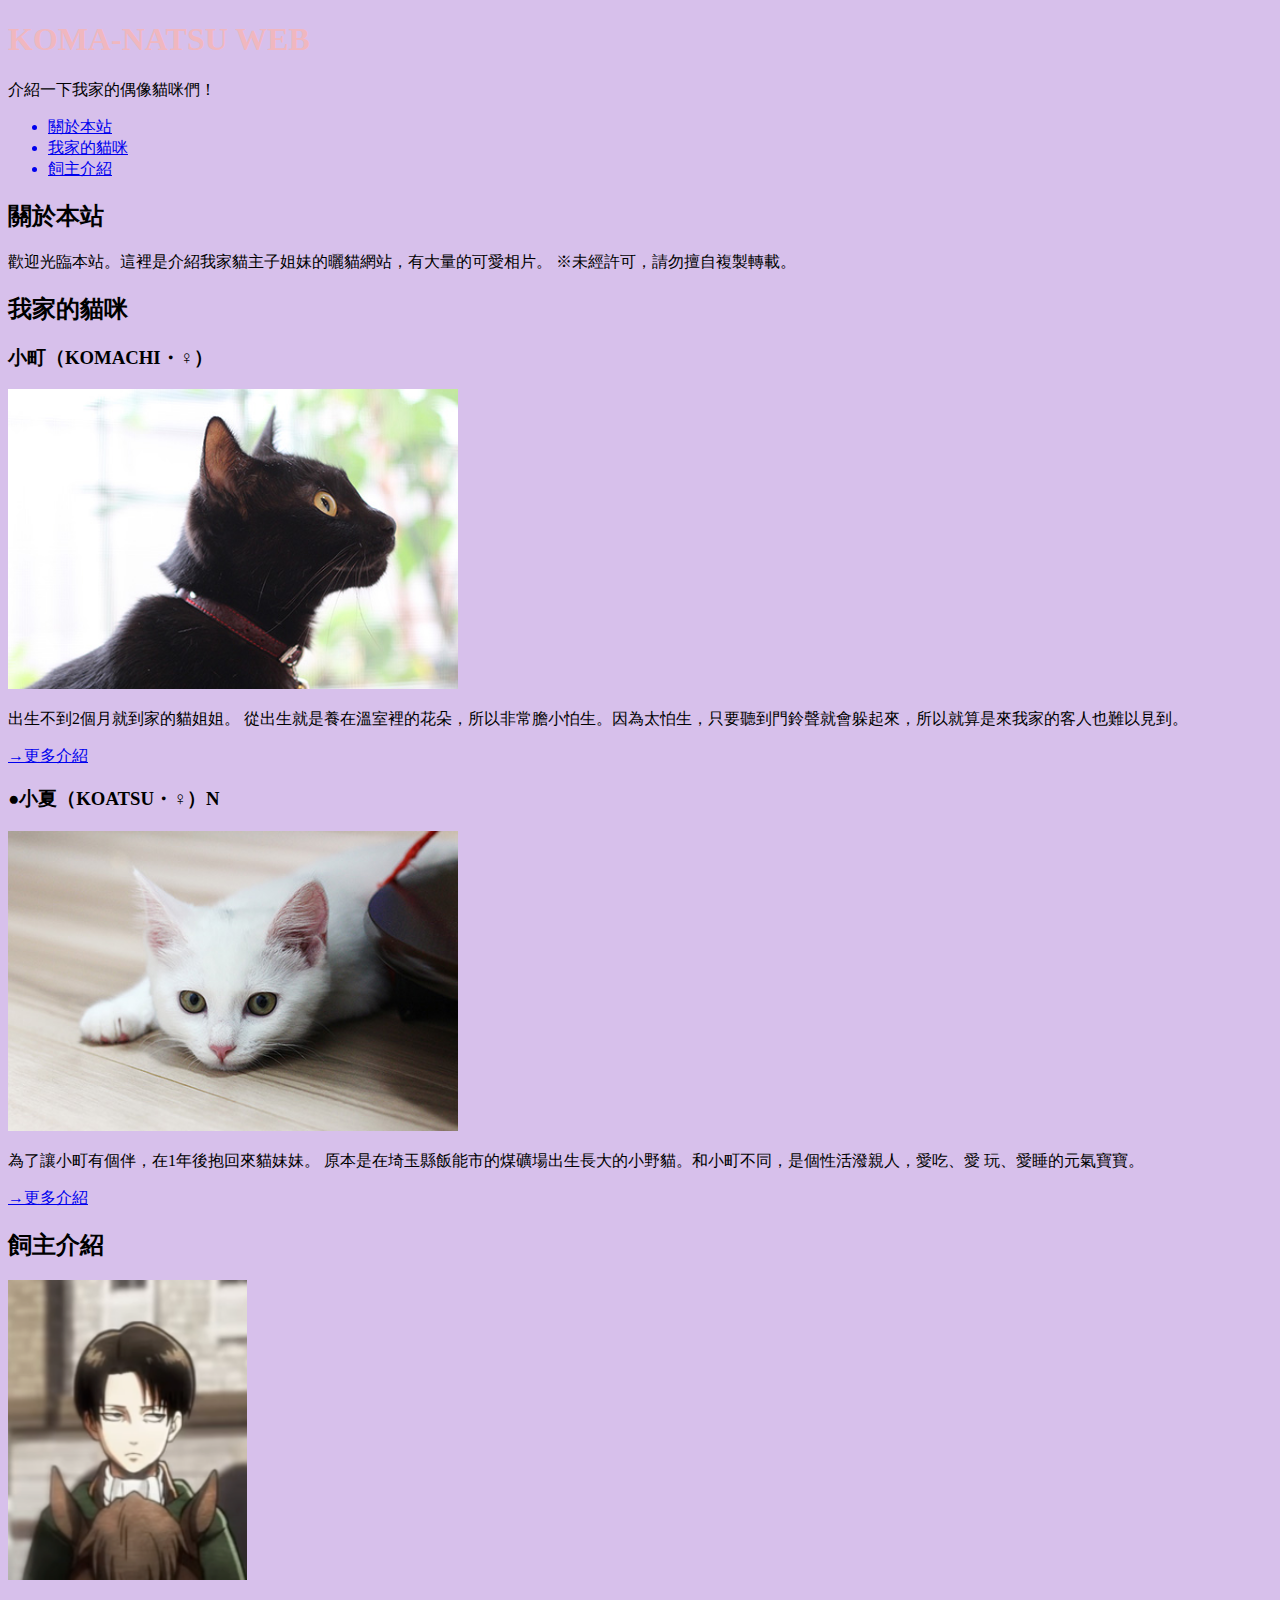
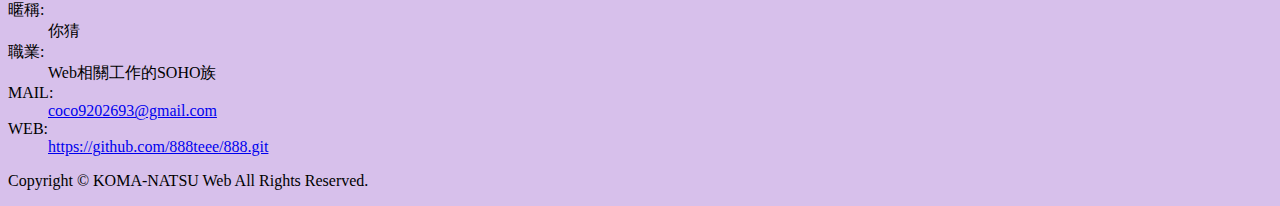
<file: index.html>
<!DOCTYPE html>
<html lang="en">
<head>
    <meta charset="UTF-8">
    <meta http-equiv="X-UA-Compatible" content="IE=edge">
    <meta name="viewport" content="width=device-width, initial-scale=1.0">
    <title>111111216</title>
    <link rel="shortcut icon" href="img/icon.jpg" type="image/x-icon">
<style>
  img{
    wight: 300px;
          height: 300px;
    }
</style>
<link rel="stylesheet" href="css/style.css">
</head>

<body style="background-color: rgb(215, 192, 235);">
    <header>
        <h1>KOMA-NATSU WEB</h1>
        <p>介紹一下我家的偶像貓咪們！</p>
    <header>

    <nav>
        <ul>
            <a href="#a"><li>關於本站</li></a>
            <a href="#b"><li>我家的貓咪</li></a>
            <a href="#c"><li>飼主介紹</li></a>
        </ul>
    </nav>

    <main>

    <section id="a">
        <h2>關於本站</h2>
        <p>歡迎光臨本站。這裡是介紹我家貓主子姐妹的曬貓網站，有大量的可愛相片。
            ※未經許可，請勿擅自複製轉載。<p>
    </section>

    <section id="b">
        <h2>我家的貓咪</h2>

        <section>
            <h3>小町（KOMACHI・♀）</h3>
            <img src="img/komachi.jpg" alt="">
            <p>出生不到2個月就到家的貓姐姐。
                從出生就是養在溫室裡的花朵，所以非常膽小怕生。因為太怕生，只要聽到門鈴聲就會躲起來，所以就算是來我家的客人也難以見到。</p>
            <a href="cats/komachi.html"><p>→更多介紹</p></a>
    </section>
    <section>
            
            <h3>●小夏（KOATSU・♀）N</h3>
            <img src="img/konatsu.jpg" alt="">
            <p>為了讓小町有個伴，在1年後抱回來貓妹妹。
                原本是在埼玉縣飯能市的煤礦場出生長大的小野貓。和小町不同，是個性活潑親人，愛吃、愛
                玩、愛睡的元氣寶寶。</p>
            <a href="cats/konatsu.html"><p>→更多介紹</p></a>
    </section>
</section>   

<section id="c">
            <h2>飼主介紹</h2>
            <img src="img/2...png" alt="">
            <dl>
                <dt>暱稱:</dt><dd>你猜</dd>
                <dt>職業:</dt><dd>Web相關工作的SOHO族</dd>
                <dt>MAIL:</dt><dd><a href="coco9202693@gmail.com">coco9202693@gmail.com</a></dd>
                <dt>WEB:</dt><dd><a href="https://github.com/888teee/888.git">https://github.com/888teee/888.git</a></dd>
            </dl>
        </section>

        </main>
    </footer>
       <p>Copyright © KOMA-NATSU Web All Rights Reserved.</p>
</footer>

</body>
</html>
</file>
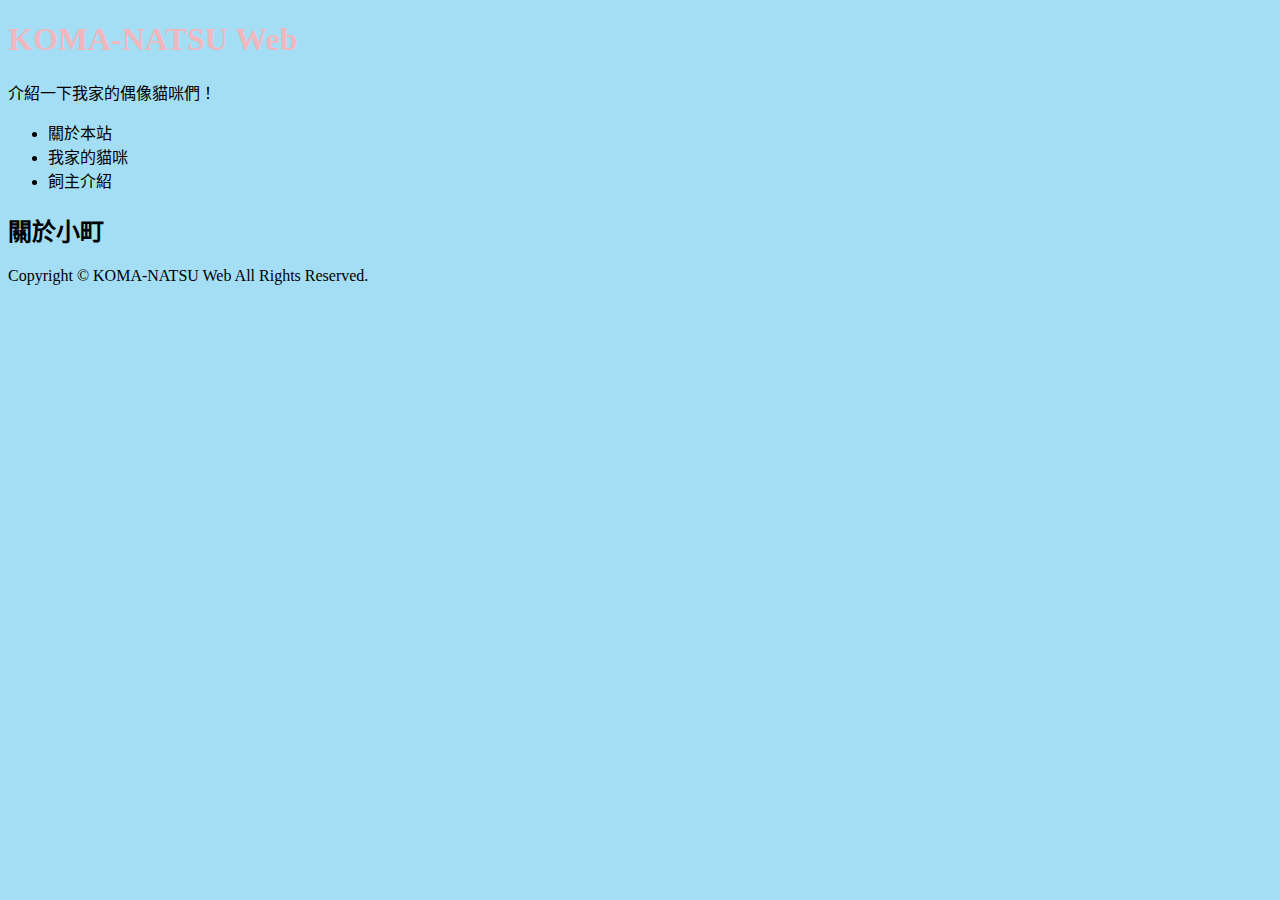
<file: cats/komachi.html>
<!doctype html>
<html lang="zh-TW">
<head>
<meta charset="UTF-8">
<title>關於小町 | KOMA-NATSU Web</title>
<meta name="keywords" content="貓咪,喵咪,喵星人,貓咪介紹,曬貓">
<meta name="description" content="介紹我家的貓咪們！還有大量可愛的貓照片。">

<link rel="stylesheet" href="../css/style.css"></head>

<body>
<header>
  <h1>KOMA-NATSU Web</h1>
  <p>介紹一下我家的偶像貓咪們！</p>
</header>

<nav>
  <ul>
    <li>關於本站</li>
    <li>我家的貓咪</li>
    <li>飼主介紹</li>
  </ul>
</nav>

<main>

<section>
  <h2>關於小町</h2>
</section>

</main>

<footer>
  <p>Copyright © KOMA-NATSU Web All Rights Reserved.</p>
</footer>

</body>
</html>
</file>
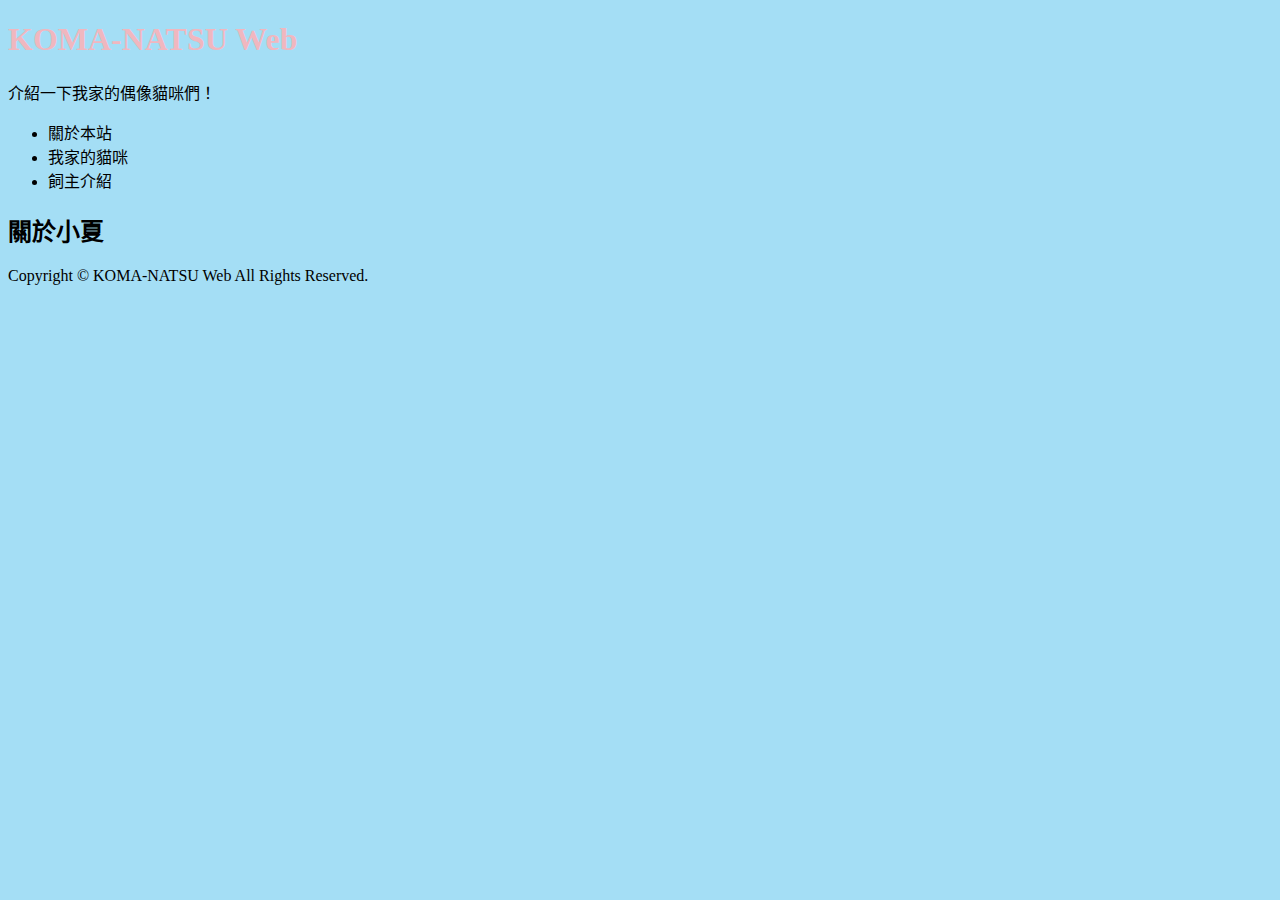
<file: cats/konatsu.html>
<!doctype html>
<html lang="zh-TW">
<head>
<meta charset="UTF-8">
<title>關於小夏 | KOMA-NATSU Web</title>
<meta name="keywords" content="貓咪,喵咪,喵星人,貓咪介紹,曬貓">
<meta name="description" content="介紹我家的貓咪們！還有大量可愛的貓照片。">
<link rel="stylesheet" href="../css/style.css"></head>

<body>
<header>
  <h1>KOMA-NATSU Web</h1>
  <p>介紹一下我家的偶像貓咪們！</p>
</header>

<nav>
  <ul>
    <li>關於本站</li>
    <li>我家的貓咪</li>
    <li>飼主介紹</li>
  </ul>
</nav>

<main>

<section>
  <h2>關於小夏</h2>
</section>

</main>

<footer>
<p>Copyright © KOMA-NATSU Web All Rights Reserved.</p>
</footer>

</body>
</html>
</file>
<file: css/style.css>
h1{
    color: rgb(240, 183, 191);
}

body{background-color: rgb(164, 222, 245);

}
</file>
